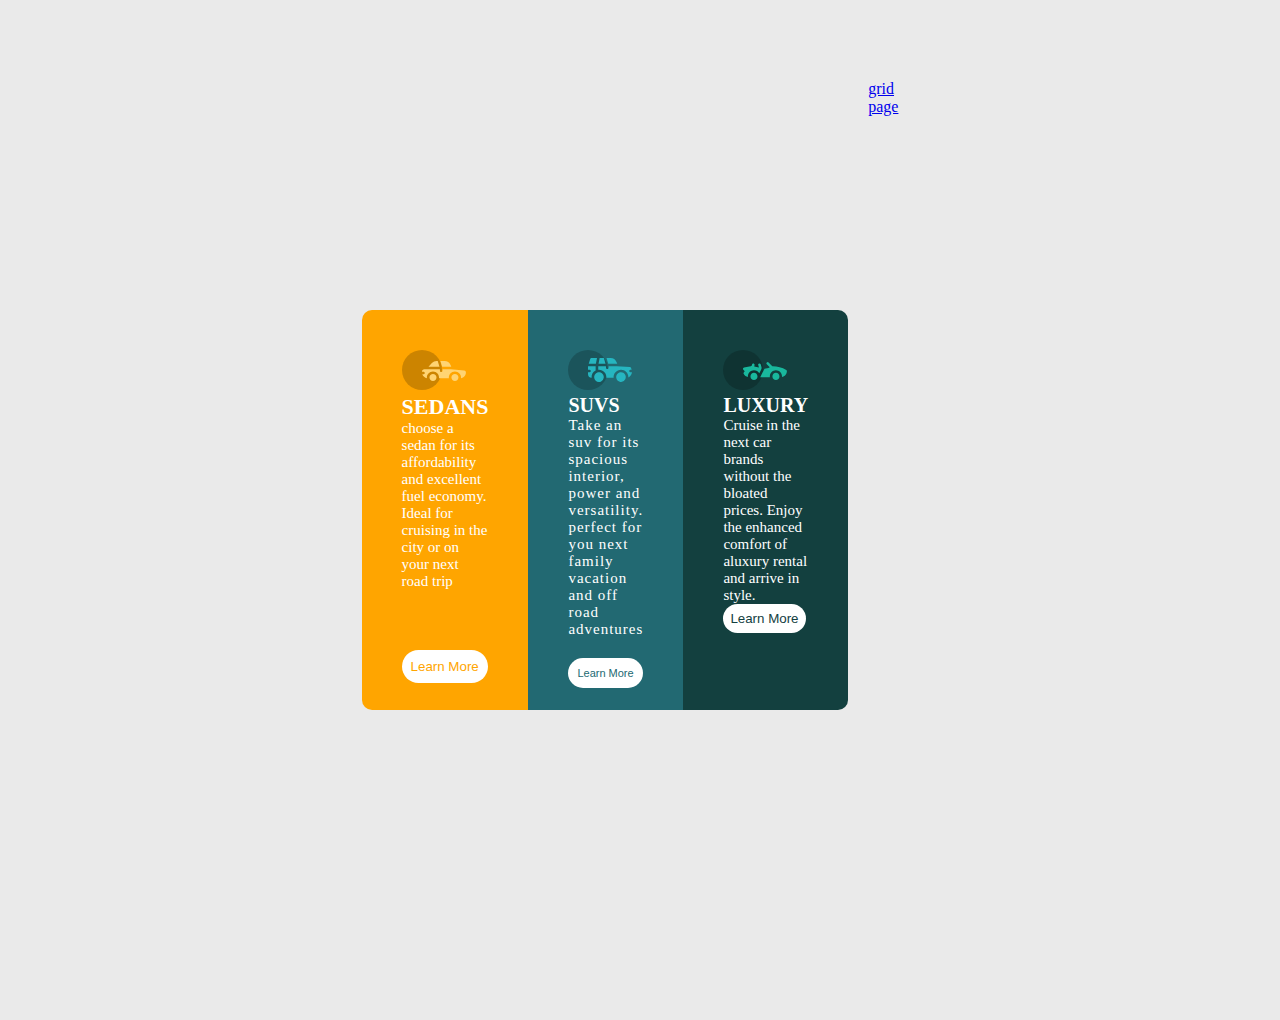
<file: index.html>
<!DOCTYPE html>
<html>

<head>
  <meta charset="utf-8">
  <meta name="viewport" content="width=device-width">
  <title>flex card</title>
  <link href="style.css" rel="stylesheet" type="text/css" />
</head>

<body>
  
  <div class="main">
   
   
    <div class="box1">
      
      <div class="cards-head"><img src="images/icon-sedans.svg"> 
      </div>
        
      <h3>SEDANS</h3>
      <p>choose a sedan for its affordability and excellent fuel 
      economy. Ideal for cruising in the city or on your next 
      road trip</p>
     <button class="button">Learn More</button>

     </div>
    
       <div class="box2">
        
         <div class="cards-head"><img src="images/icon-suvs.svg"> 
         </div>
        
         <h3>SUVS</h3>
        
         <p>Take an suv for its spacious interior, power and 
        versatility. perfect for you next family vacation and off 
        road adventures</p>
       <button class="button">Learn More</button>
   
       </div>

     <div class="box3">
     
       <div class="cards-head"><img src="images/icon-luxury.svg"> 
       </div>
      
       <h3>LUXURY</h3>
      
       <p>Cruise in the next car brands without the bloated 
        prices. Enjoy the enhanced comfort of aluxury rental and 
        arrive in style.</p>
        <button class="button">Learn More</button>
   
     </div >
 
     <div class="grid"><a href="grid.html">grid page</a></div>
 
  </div>


</body>

</html>
</file>
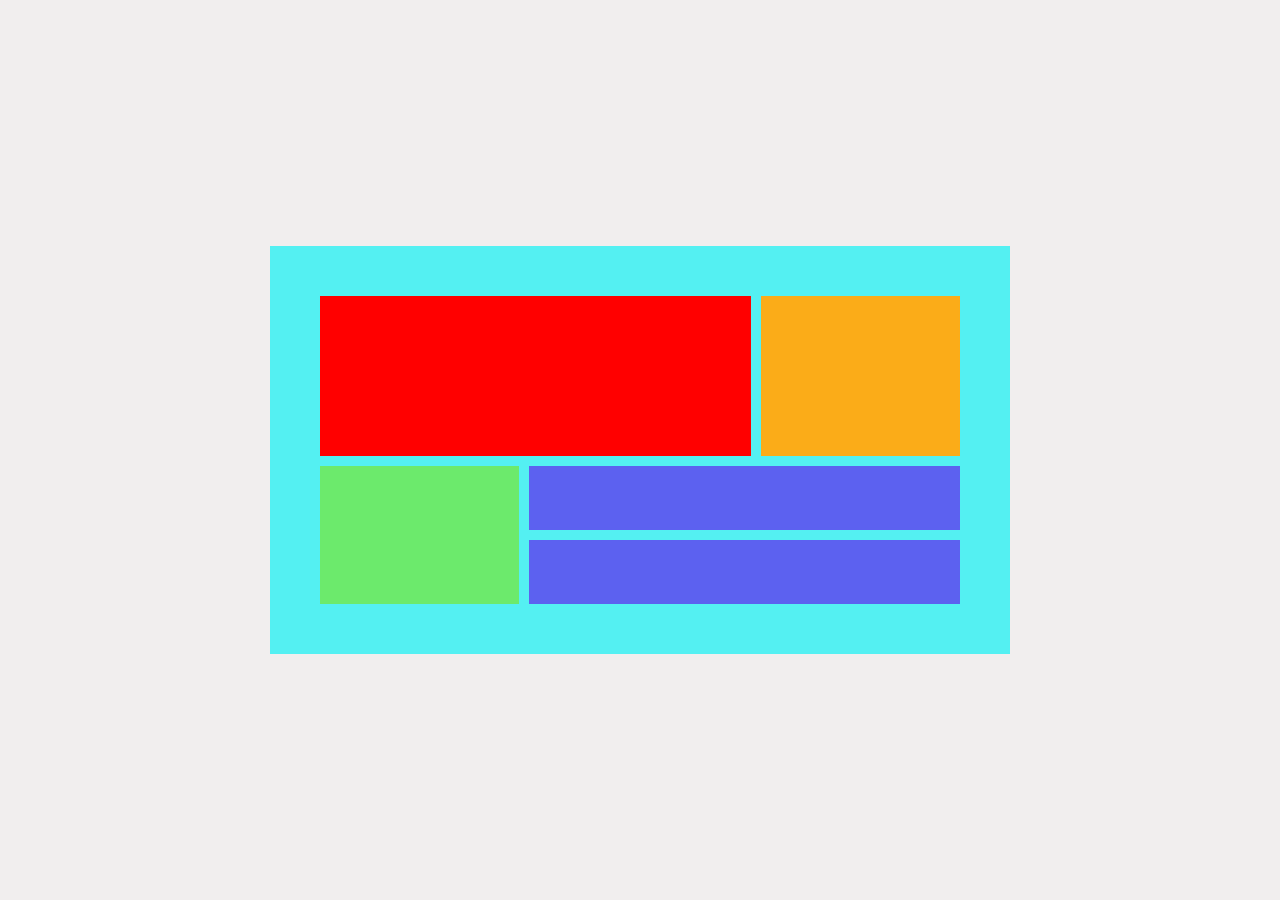
<file: grid.html>
<!DOCTYPE html>
<html lang="en">
<head>
  <meta charset="UTF-8">
  <meta http-equiv="X-UA-Compatible" content="IE=edge">
  <meta name="viewport" content="width=device-width, initial-scale=1.0">
  <title>Grid layout</title>
    <link href="grid.css" rel="stylesheet" type="text/css" />
</head>
<body>
  <main>
  <div class="itemA"></div>
  <div class="itemB"></div>
  <div class="itemC"></div>
  <div class="itemD"></div>
  <div class="itemE"></div>
</main>
  
</body>
</html>
</file>
<file: style.css>
*{
  margin: 0;
  padding: 0;
  box-sizing: border-box;
}
body{
  background-color:#eaeaea;
 
}


.main{
 width: 50%;
 padding: 60px;
display: flex;
margin: auto;
justify-content: center;
 align-items: center;
min-height: 100vh;
}

.main .grid{
  display: flex;
  padding: 20px;
  align-text: center;
  min-height: 100vh;
  
}
.box1{
  background-color: orange;
   width: 100%;
  padding: 40px;
   height: 400px;
   border-top-left-radius: 10px;
    border-bottom-left-radius: 10px;
    text-align: left;
  
}

.box1 h3{
  font-size: 22px;
  font-family: italic;
  color:white;
  font-weight: 600;
  
  
  
  
}
.box1 p{
  font-size: 15px;
  font-family: italic;
  color:white;
  margin-bottom: 60px;
  
}


button{
    background-color: white;
    padding: 7px;
    border-radius: 20px;
    border-color: transparent;
   align-items: center;
   cursor: pointer;
} 
.box1 button{
  
  color: orange;
  
  
}
   
.box2{
 background-color: #226972;
 width: 100%;
  padding: 40px;
   height: 400px;
    text-align: left; 
}

.box2 h3{
  font-size: 20px;
  font-family: italic;
  color:white;
 font-weight: 600;
 
  
}

.box2 p{
  font-size: 15px;
  font-family: italic;
  color:white;
  margin-bottom: 20px;
  letter-spacing: 1px;
}

.box2 button{

color: #226972;
font-size: 11px;
}

.box3{
 background-color: #13403f;
   width: 100%;
  padding: 40px;
   height: 400px;
    text-align: left;
   border-top-right-radius: 10px;
    border-bottom-right-radius: 10px; 
}
.box3 h3{
  font-size: 20px;
  font-family: italic;
  color:white;
  
  font-weight: 600;
  
  
}  
.box3 p{
  font-size: 15px;
  font-family: italic;
  color:white;
  margin-bottom: 50spx;
  
  
}
.box3 button{
 padding: 5px;
color: #13403f;
}
</file>
<file: grid.css>
*{
  margin: 0;
  padding: 0;
}
body{
  background-color: #f1eeee;
  display: flex;
  place-items: center;
  height: 100vh;
  

}

main{
  display: grid;
  grid-template-areas:
    "a a b"
    "a a b"
    "c d d"
    "c e e"
 ;

  gap: 10px;
  margin: auto;
  width: 50%;
  background-color: #54f0f2;
  padding: 50px;
}

main div{
  padding: 2em;
  text-align: center;
  
}

.itemA{
  background-color: red;
  grid-area: a;
  padding: 80px;
  
}

.itemB{
  background-color: #fbac18;
  grid-area: b;
}

.itemC{
  background-color: #6cea6c;
  grid-area: c;
}

.itemD{
  background-color:#5c61f0;
  grid-area: d;
}

.itemE{
  background-color: #5c61f0;
  grid-area: e;
}
</file>
